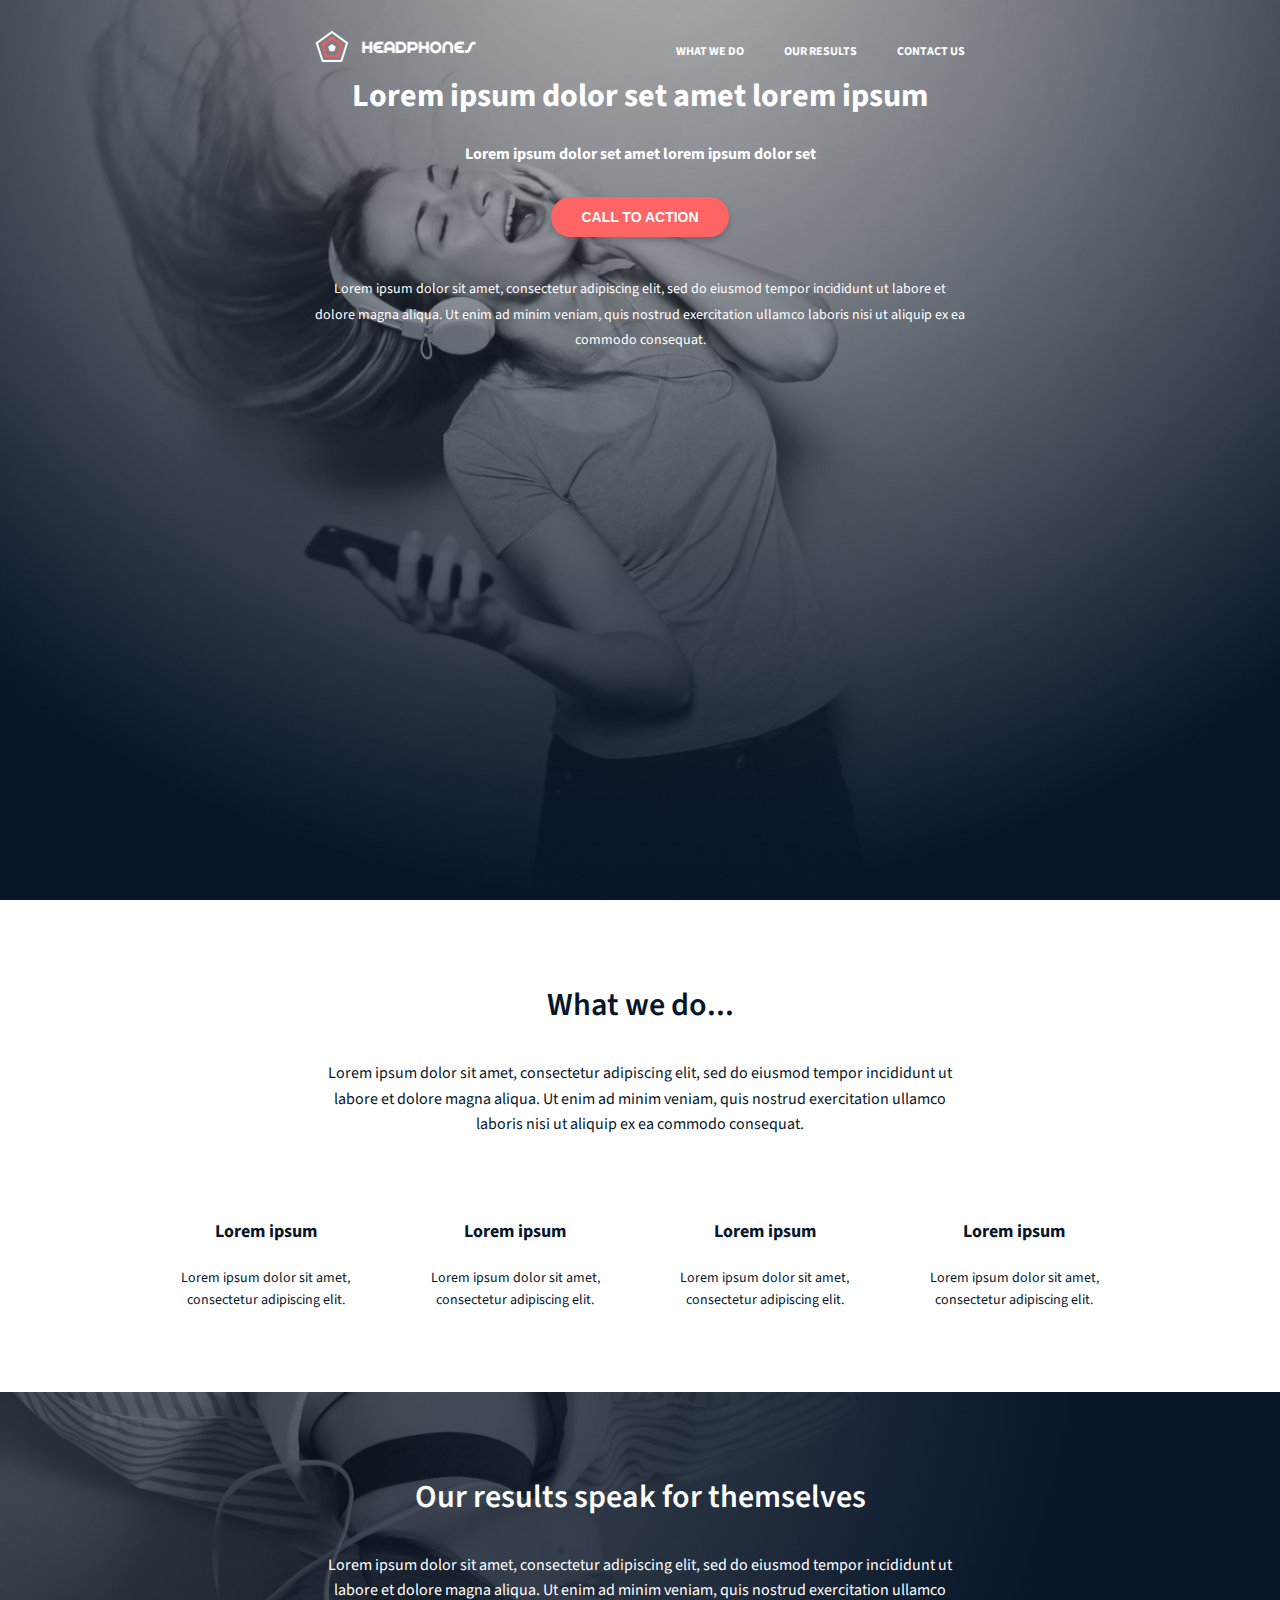
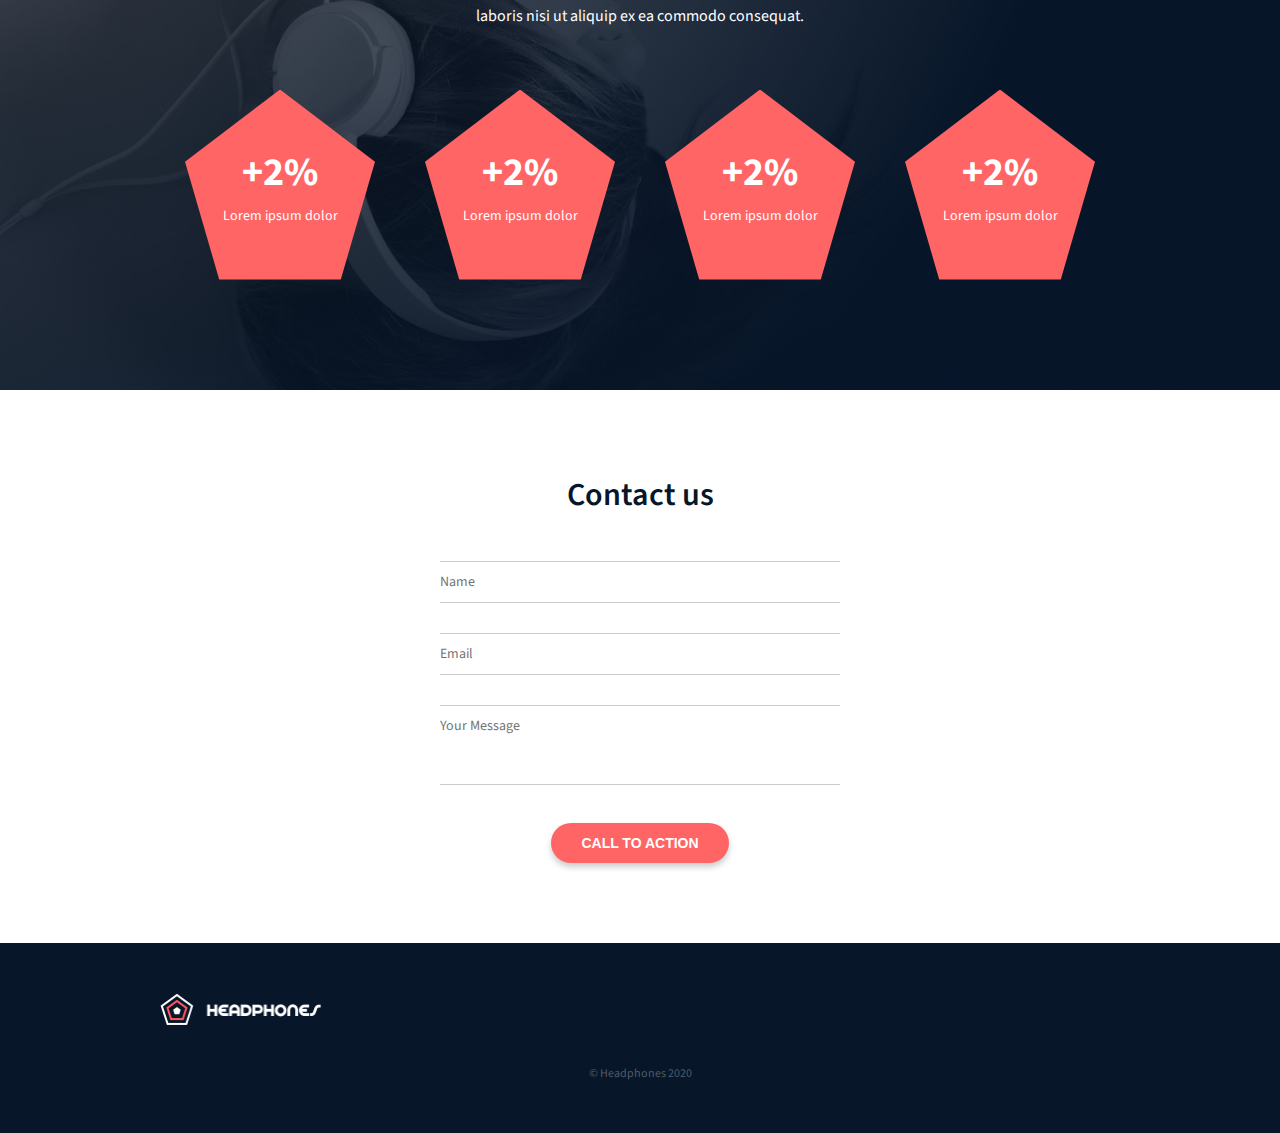
<file: headphones/8-index.html>
<!DOCTYPE html>
<html lang="en">
<head>
    <meta charset="UTF-8">
    <meta name="viewport" content="width=device-width, initial-scale=1.0">
    <title>Headphones</title>
    <link rel="stylesheet" href="8-styles.css">
    <link href="https://fonts.googleapis.com/css2?family=Source+Sans+Pro:wght@300;400;600;700&display=swap" rel="stylesheet">
</head>
<body>

    <header class="header">
        <div class="container">
            <div class="navbar">
                <div class="logo">
                    <img src="images/logo_headphones.png" alt="Headphones Logo" width="161" height="32">
                </div>

                <div class="menu-toggle" id="mobile-menu">
                    <span class="bar"></span>
                    <span class="bar"></span>
                    <span class="bar"></span>
                </div>

                <nav class="nav-menu">
                    <ul>
                        <li><a href="#what-we-do">What we do</a></li>
                        <li><a href="#results">Our results</a></li>
                        <li><a href="#contact">Contact us</a></li>
                    </ul>
                </nav>
            </div>

            <div class="hero-content">
                <h1>Lorem ipsum dolor set amet lorem ipsum</h1>
                <p>Lorem ipsum dolor set amet lorem ipsum dolor set</p>
                <button class="btn">CALL TO ACTION</button>
                <p class="hero-desc">
                    Lorem ipsum dolor sit amet, consectetur adipiscing elit, sed do eiusmod tempor incididunt ut labore et dolore magna aliqua. Ut enim ad minim veniam, quis nostrud exercitation ullamco laboris nisi ut aliquip ex ea commodo consequat.
                </p>
            </div>
        </div>
    </header>

    <section id="what-we-do" class="section-what">
        <div class="container">
            <div class="section-header">
                <h2>What we do...</h2>
                <p>Lorem ipsum dolor sit amet, consectetur adipiscing elit, sed do eiusmod tempor incididunt ut labore et dolore magna aliqua. Ut enim ad minim veniam, quis nostrud exercitation ullamco laboris nisi ut aliquip ex ea commodo consequat.</p>
            </div>

            <div class="features-grid">
                <div class="feature-item">
                    <div class="icon-wrapper">
                        <span class="holberton_school-icon-ic_sound"></span> 
                    </div>
                    <h3>Lorem ipsum</h3>
                    <p>Lorem ipsum dolor sit amet, consectetur adipiscing elit.</p>
                </div>

                <div class="feature-item">
                    <div class="icon-wrapper">
                        <span class="holberton_school-icon-ic_video"></span>
                    </div>
                    <h3>Lorem ipsum</h3>
                    <p>Lorem ipsum dolor sit amet, consectetur adipiscing elit.</p>
                </div>

                <div class="feature-item">
                    <div class="icon-wrapper">
                        <span class="holberton_school-icon-ic_music"></span>
                    </div>
                    <h3>Lorem ipsum</h3>
                    <p>Lorem ipsum dolor sit amet, consectetur adipiscing elit.</p>
                </div>

                <div class="feature-item">
                    <div class="icon-wrapper">
                        <span class="holberton_school-icon-ic_hearing"></span>
                    </div>
                    <h3>Lorem ipsum</h3>
                    <p>Lorem ipsum dolor sit amet, consectetur adipiscing elit.</p>
                </div>
            </div>
        </div>
    </section>

    <section id="results" class="section-results">
        <div class="container">
            <div class="section-header">
                <h2>Our results speak for themselves</h2>
                <p>Lorem ipsum dolor sit amet, consectetur adipiscing elit, sed do eiusmod tempor incididunt ut labore et dolore magna aliqua. Ut enim ad minim veniam, quis nostrud exercitation ullamco laboris nisi ut aliquip ex ea commodo consequat.</p>
            </div>

            <div class="results-grid">
                <div class="pentagon-wrapper">
                    <div class="pentagon">
                        <div class="pentagon-content">
                            <h3>+2%</h3>
                            <p>Lorem ipsum dolor</p>
                        </div>
                    </div>
                </div>
                <div class="pentagon-wrapper">
                    <div class="pentagon">
                        <div class="pentagon-content">
                            <h3>+2%</h3>
                            <p>Lorem ipsum dolor</p>
                        </div>
                    </div>
                </div>
                <div class="pentagon-wrapper">
                    <div class="pentagon">
                        <div class="pentagon-content">
                            <h3>+2%</h3>
                            <p>Lorem ipsum dolor</p>
                        </div>
                    </div>
                </div>
                <div class="pentagon-wrapper">
                    <div class="pentagon">
                        <div class="pentagon-content">
                            <h3>+2%</h3>
                            <p>Lorem ipsum dolor</p>
                        </div>
                    </div>
                </div>
            </div>
        </div>
    </section>

    <section id="contact" class="section-contact">
        <div class="container">
            <h2>Contact us</h2>
            <form action="#" method="post" class="contact-form">
                <div class="form-group">
                    <input type="text" name="name" placeholder="Name" required>
                </div>
                <div class="form-group">
                    <input type="email" name="email" placeholder="Email" required>
                </div>
                <div class="form-group">
                    <textarea name="message" placeholder="Your Message" required></textarea>
                </div>
                <button type="submit" class="btn">CALL TO ACTION</button>
            </form>
        </div>
    </section>

    <footer class="footer">
        <div class="container footer-content">
            <div class="footer-logo">
                <img src="images/logo_headphones.png" alt="Headphones Logo" width="161" height="32">
            </div>
            <div class="social-icons">
                <a href="#" class="holberton_school-icon-ic_facebook" aria-label="Facebook"></a>
                <a href="#" class="holberton_school-icon-ic_twitter" aria-label="Twitter"></a>
                <a href="#" class="holberton_school-icon-ic_instagram" aria-label="Instagram"></a>
            </div>
        </div>
        <div class="copyright">
            <p>© Headphones 2020</p>
        </div>
    </footer>

    <script src="8-script.js"></script>
</body>
</html>
</file>
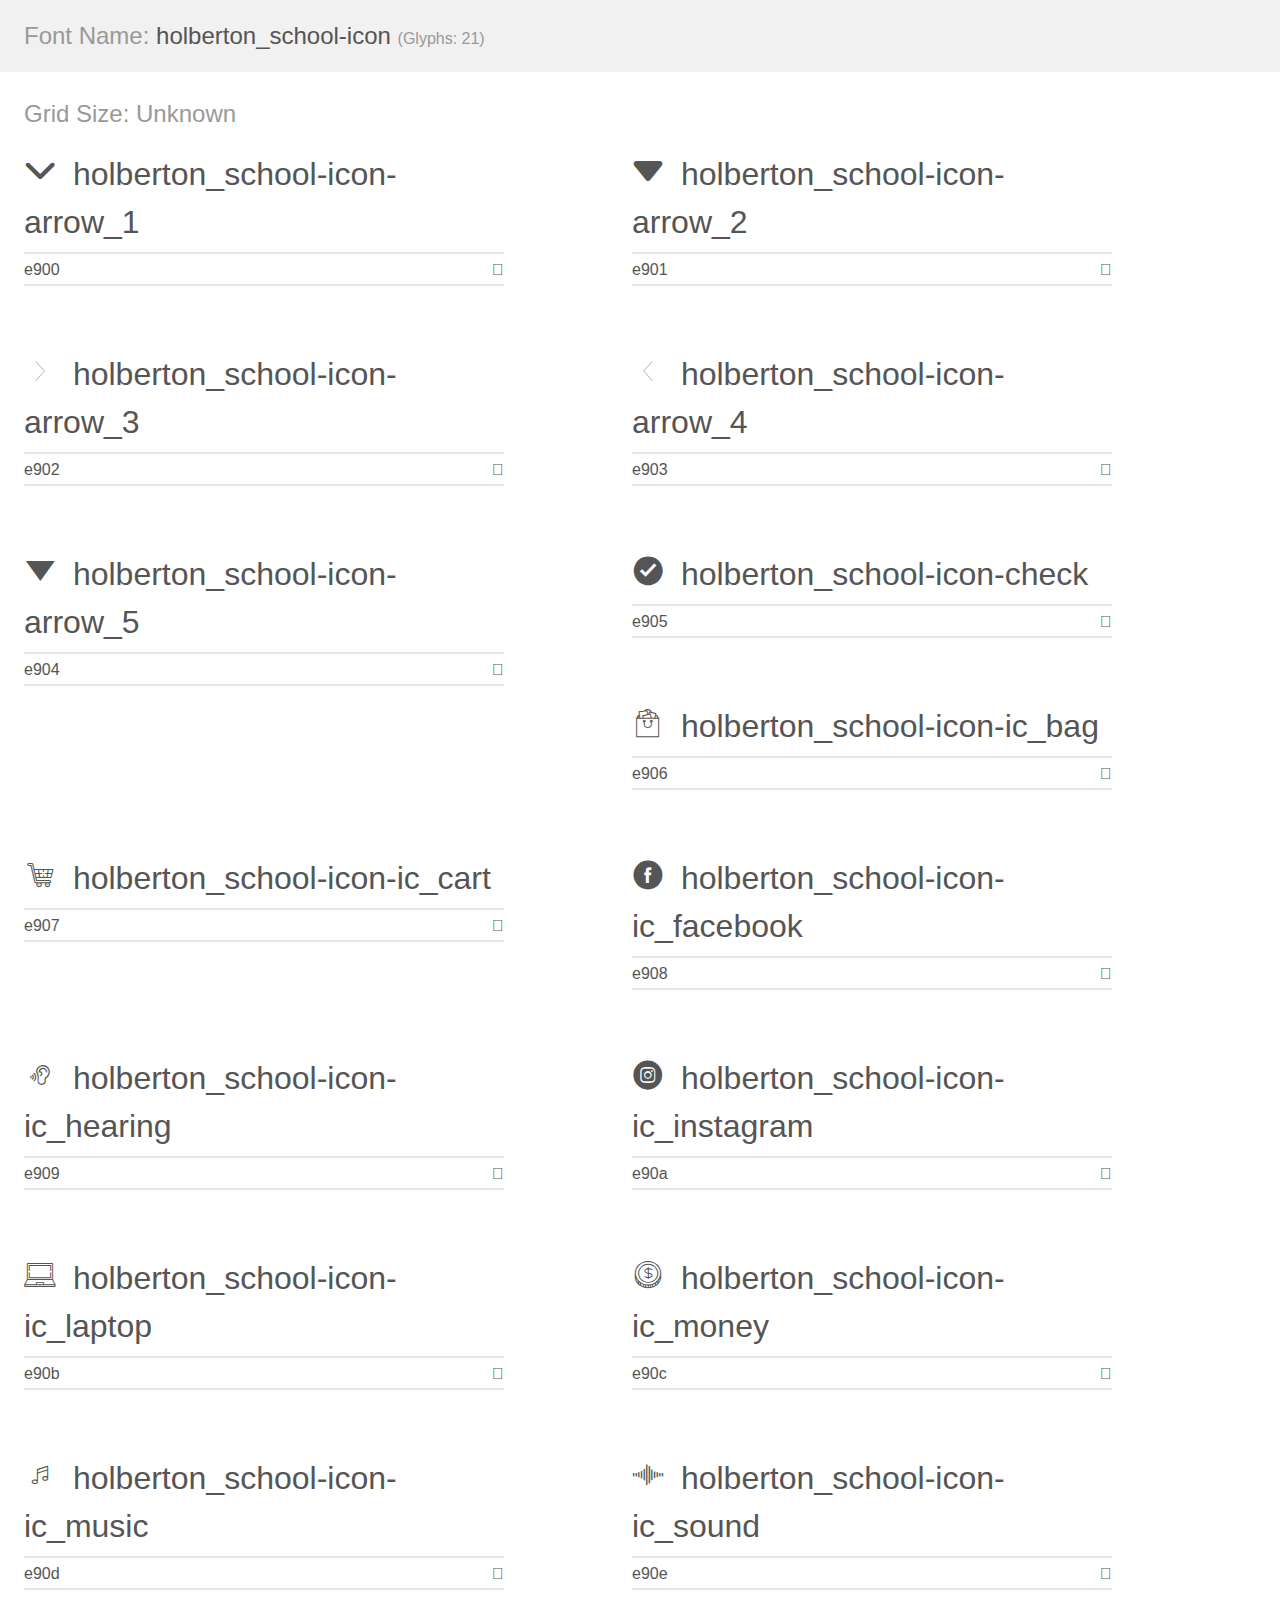
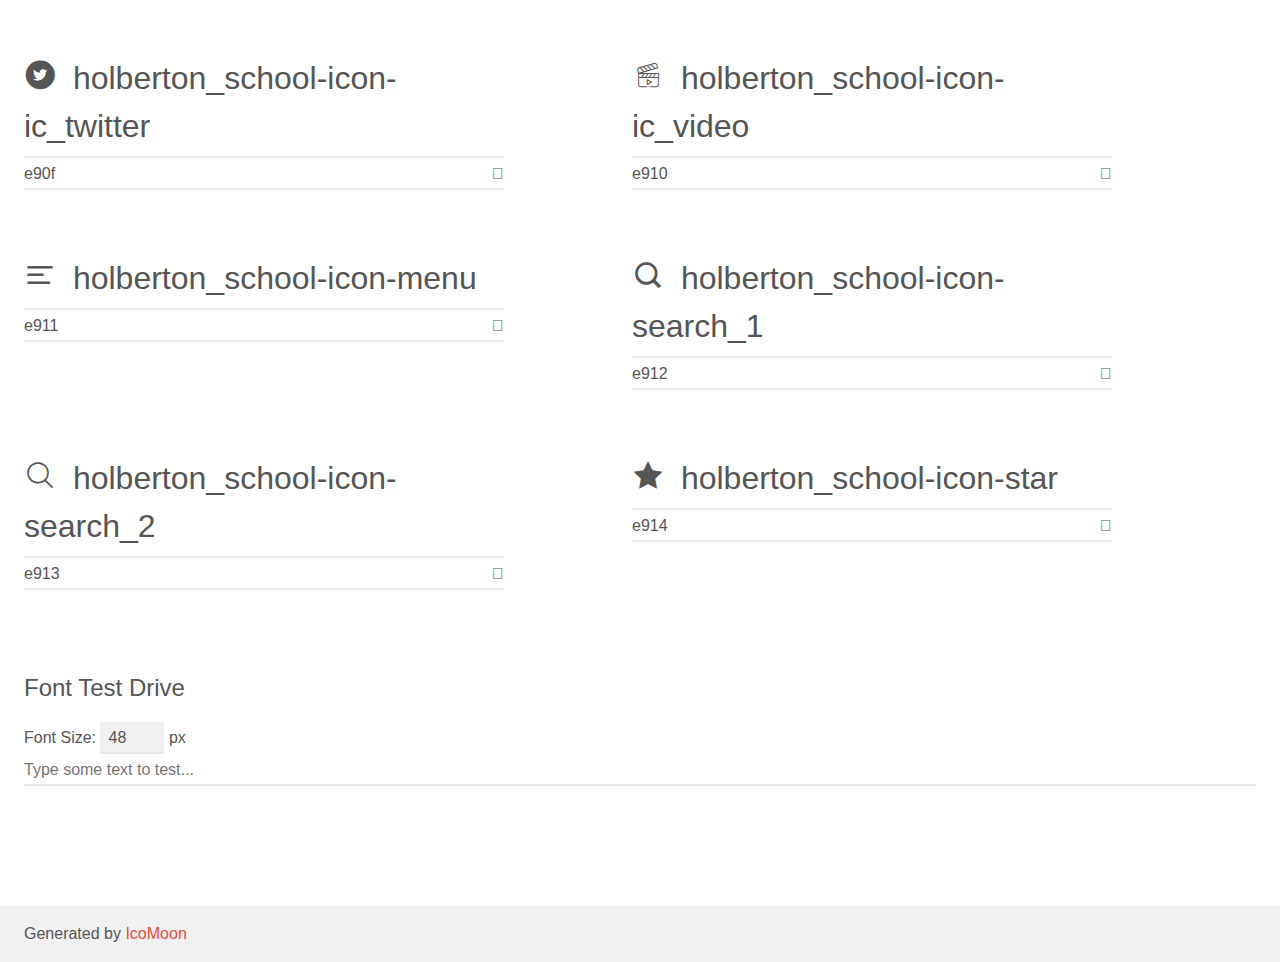
<file: headphones/holberton_school-icon/demo.html>
<!doctype html>
<html>
<head>
    <meta charset="utf-8">
    <title>IcoMoon Demo</title>
    <meta name="description" content="An Icon Font Generated By IcoMoon.io">
    <meta name="viewport" content="width=device-width, initial-scale=1">
    <link rel="stylesheet" href="demo-files/demo.css">
    <link rel="stylesheet" href="style.css"></head>
<body>
    <div class="bgc1 clearfix">
        <h1 class="mhmm mvm"><span class="fgc1">Font Name:</span> holberton_school-icon <small class="fgc1">(Glyphs:&nbsp;21)</small></h1>
    </div>
    <div class="clearfix mhl ptl">
        <h1 class="mvm mtn fgc1">Grid Size: Unknown</h1>
        <div class="glyph fs1">
            <div class="clearfix bshadow0 pbs">
                <span class="holberton_school-icon-arrow_1"></span>
                <span class="mls"> holberton_school-icon-arrow_1</span>
            </div>
            <fieldset class="fs0 size1of1 clearfix hidden-false">
                <input type="text" readonly value="e900" class="unit size1of2" />
                <input type="text" maxlength="1" readonly value="&#xe900;" class="unitRight size1of2 talign-right" />
            </fieldset>
            <div class="fs0 bshadow0 clearfix hidden-true">
                <span class="unit pvs fgc1">liga: </span>
                <input type="text" readonly value="" class="liga unitRight" />
            </div>
        </div>
        <div class="glyph fs1">
            <div class="clearfix bshadow0 pbs">
                <span class="holberton_school-icon-arrow_2"></span>
                <span class="mls"> holberton_school-icon-arrow_2</span>
            </div>
            <fieldset class="fs0 size1of1 clearfix hidden-false">
                <input type="text" readonly value="e901" class="unit size1of2" />
                <input type="text" maxlength="1" readonly value="&#xe901;" class="unitRight size1of2 talign-right" />
            </fieldset>
            <div class="fs0 bshadow0 clearfix hidden-true">
                <span class="unit pvs fgc1">liga: </span>
                <input type="text" readonly value="" class="liga unitRight" />
            </div>
        </div>
        <div class="glyph fs1">
            <div class="clearfix bshadow0 pbs">
                <span class="holberton_school-icon-arrow_3"></span>
                <span class="mls"> holberton_school-icon-arrow_3</span>
            </div>
            <fieldset class="fs0 size1of1 clearfix hidden-false">
                <input type="text" readonly value="e902" class="unit size1of2" />
                <input type="text" maxlength="1" readonly value="&#xe902;" class="unitRight size1of2 talign-right" />
            </fieldset>
            <div class="fs0 bshadow0 clearfix hidden-true">
                <span class="unit pvs fgc1">liga: </span>
                <input type="text" readonly value="" class="liga unitRight" />
            </div>
        </div>
        <div class="glyph fs1">
            <div class="clearfix bshadow0 pbs">
                <span class="holberton_school-icon-arrow_4"></span>
                <span class="mls"> holberton_school-icon-arrow_4</span>
            </div>
            <fieldset class="fs0 size1of1 clearfix hidden-false">
                <input type="text" readonly value="e903" class="unit size1of2" />
                <input type="text" maxlength="1" readonly value="&#xe903;" class="unitRight size1of2 talign-right" />
            </fieldset>
            <div class="fs0 bshadow0 clearfix hidden-true">
                <span class="unit pvs fgc1">liga: </span>
                <input type="text" readonly value="" class="liga unitRight" />
            </div>
        </div>
        <div class="glyph fs1">
            <div class="clearfix bshadow0 pbs">
                <span class="holberton_school-icon-arrow_5"></span>
                <span class="mls"> holberton_school-icon-arrow_5</span>
            </div>
            <fieldset class="fs0 size1of1 clearfix hidden-false">
                <input type="text" readonly value="e904" class="unit size1of2" />
                <input type="text" maxlength="1" readonly value="&#xe904;" class="unitRight size1of2 talign-right" />
            </fieldset>
            <div class="fs0 bshadow0 clearfix hidden-true">
                <span class="unit pvs fgc1">liga: </span>
                <input type="text" readonly value="" class="liga unitRight" />
            </div>
        </div>
        <div class="glyph fs1">
            <div class="clearfix bshadow0 pbs">
                <span class="holberton_school-icon-check"></span>
                <span class="mls"> holberton_school-icon-check</span>
            </div>
            <fieldset class="fs0 size1of1 clearfix hidden-false">
                <input type="text" readonly value="e905" class="unit size1of2" />
                <input type="text" maxlength="1" readonly value="&#xe905;" class="unitRight size1of2 talign-right" />
            </fieldset>
            <div class="fs0 bshadow0 clearfix hidden-true">
                <span class="unit pvs fgc1">liga: </span>
                <input type="text" readonly value="" class="liga unitRight" />
            </div>
        </div>
        <div class="glyph fs1">
            <div class="clearfix bshadow0 pbs">
                <span class="holberton_school-icon-ic_bag"></span>
                <span class="mls"> holberton_school-icon-ic_bag</span>
            </div>
            <fieldset class="fs0 size1of1 clearfix hidden-false">
                <input type="text" readonly value="e906" class="unit size1of2" />
                <input type="text" maxlength="1" readonly value="&#xe906;" class="unitRight size1of2 talign-right" />
            </fieldset>
            <div class="fs0 bshadow0 clearfix hidden-true">
                <span class="unit pvs fgc1">liga: </span>
                <input type="text" readonly value="" class="liga unitRight" />
            </div>
        </div>
        <div class="glyph fs1">
            <div class="clearfix bshadow0 pbs">
                <span class="holberton_school-icon-ic_cart"></span>
                <span class="mls"> holberton_school-icon-ic_cart</span>
            </div>
            <fieldset class="fs0 size1of1 clearfix hidden-false">
                <input type="text" readonly value="e907" class="unit size1of2" />
                <input type="text" maxlength="1" readonly value="&#xe907;" class="unitRight size1of2 talign-right" />
            </fieldset>
            <div class="fs0 bshadow0 clearfix hidden-true">
                <span class="unit pvs fgc1">liga: </span>
                <input type="text" readonly value="" class="liga unitRight" />
            </div>
        </div>
        <div class="glyph fs1">
            <div class="clearfix bshadow0 pbs">
                <span class="holberton_school-icon-ic_facebook"></span>
                <span class="mls"> holberton_school-icon-ic_facebook</span>
            </div>
            <fieldset class="fs0 size1of1 clearfix hidden-false">
                <input type="text" readonly value="e908" class="unit size1of2" />
                <input type="text" maxlength="1" readonly value="&#xe908;" class="unitRight size1of2 talign-right" />
            </fieldset>
            <div class="fs0 bshadow0 clearfix hidden-true">
                <span class="unit pvs fgc1">liga: </span>
                <input type="text" readonly value="" class="liga unitRight" />
            </div>
        </div>
        <div class="glyph fs1">
            <div class="clearfix bshadow0 pbs">
                <span class="holberton_school-icon-ic_hearing"></span>
                <span class="mls"> holberton_school-icon-ic_hearing</span>
            </div>
            <fieldset class="fs0 size1of1 clearfix hidden-false">
                <input type="text" readonly value="e909" class="unit size1of2" />
                <input type="text" maxlength="1" readonly value="&#xe909;" class="unitRight size1of2 talign-right" />
            </fieldset>
            <div class="fs0 bshadow0 clearfix hidden-true">
                <span class="unit pvs fgc1">liga: </span>
                <input type="text" readonly value="" class="liga unitRight" />
            </div>
        </div>
        <div class="glyph fs1">
            <div class="clearfix bshadow0 pbs">
                <span class="holberton_school-icon-ic_instagram"></span>
                <span class="mls"> holberton_school-icon-ic_instagram</span>
            </div>
            <fieldset class="fs0 size1of1 clearfix hidden-false">
                <input type="text" readonly value="e90a" class="unit size1of2" />
                <input type="text" maxlength="1" readonly value="&#xe90a;" class="unitRight size1of2 talign-right" />
            </fieldset>
            <div class="fs0 bshadow0 clearfix hidden-true">
                <span class="unit pvs fgc1">liga: </span>
                <input type="text" readonly value="" class="liga unitRight" />
            </div>
        </div>
        <div class="glyph fs1">
            <div class="clearfix bshadow0 pbs">
                <span class="holberton_school-icon-ic_laptop"></span>
                <span class="mls"> holberton_school-icon-ic_laptop</span>
            </div>
            <fieldset class="fs0 size1of1 clearfix hidden-false">
                <input type="text" readonly value="e90b" class="unit size1of2" />
                <input type="text" maxlength="1" readonly value="&#xe90b;" class="unitRight size1of2 talign-right" />
            </fieldset>
            <div class="fs0 bshadow0 clearfix hidden-true">
                <span class="unit pvs fgc1">liga: </span>
                <input type="text" readonly value="" class="liga unitRight" />
            </div>
        </div>
        <div class="glyph fs1">
            <div class="clearfix bshadow0 pbs">
                <span class="holberton_school-icon-ic_money"></span>
                <span class="mls"> holberton_school-icon-ic_money</span>
            </div>
            <fieldset class="fs0 size1of1 clearfix hidden-false">
                <input type="text" readonly value="e90c" class="unit size1of2" />
                <input type="text" maxlength="1" readonly value="&#xe90c;" class="unitRight size1of2 talign-right" />
            </fieldset>
            <div class="fs0 bshadow0 clearfix hidden-true">
                <span class="unit pvs fgc1">liga: </span>
                <input type="text" readonly value="" class="liga unitRight" />
            </div>
        </div>
        <div class="glyph fs1">
            <div class="clearfix bshadow0 pbs">
                <span class="holberton_school-icon-ic_music"></span>
                <span class="mls"> holberton_school-icon-ic_music</span>
            </div>
            <fieldset class="fs0 size1of1 clearfix hidden-false">
                <input type="text" readonly value="e90d" class="unit size1of2" />
                <input type="text" maxlength="1" readonly value="&#xe90d;" class="unitRight size1of2 talign-right" />
            </fieldset>
            <div class="fs0 bshadow0 clearfix hidden-true">
                <span class="unit pvs fgc1">liga: </span>
                <input type="text" readonly value="" class="liga unitRight" />
            </div>
        </div>
        <div class="glyph fs1">
            <div class="clearfix bshadow0 pbs">
                <span class="holberton_school-icon-ic_sound"></span>
                <span class="mls"> holberton_school-icon-ic_sound</span>
            </div>
            <fieldset class="fs0 size1of1 clearfix hidden-false">
                <input type="text" readonly value="e90e" class="unit size1of2" />
                <input type="text" maxlength="1" readonly value="&#xe90e;" class="unitRight size1of2 talign-right" />
            </fieldset>
            <div class="fs0 bshadow0 clearfix hidden-true">
                <span class="unit pvs fgc1">liga: </span>
                <input type="text" readonly value="" class="liga unitRight" />
            </div>
        </div>
        <div class="glyph fs1">
            <div class="clearfix bshadow0 pbs">
                <span class="holberton_school-icon-ic_twitter"></span>
                <span class="mls"> holberton_school-icon-ic_twitter</span>
            </div>
            <fieldset class="fs0 size1of1 clearfix hidden-false">
                <input type="text" readonly value="e90f" class="unit size1of2" />
                <input type="text" maxlength="1" readonly value="&#xe90f;" class="unitRight size1of2 talign-right" />
            </fieldset>
            <div class="fs0 bshadow0 clearfix hidden-true">
                <span class="unit pvs fgc1">liga: </span>
                <input type="text" readonly value="" class="liga unitRight" />
            </div>
        </div>
        <div class="glyph fs1">
            <div class="clearfix bshadow0 pbs">
                <span class="holberton_school-icon-ic_video"></span>
                <span class="mls"> holberton_school-icon-ic_video</span>
            </div>
            <fieldset class="fs0 size1of1 clearfix hidden-false">
                <input type="text" readonly value="e910" class="unit size1of2" />
                <input type="text" maxlength="1" readonly value="&#xe910;" class="unitRight size1of2 talign-right" />
            </fieldset>
            <div class="fs0 bshadow0 clearfix hidden-true">
                <span class="unit pvs fgc1">liga: </span>
                <input type="text" readonly value="" class="liga unitRight" />
            </div>
        </div>
        <div class="glyph fs1">
            <div class="clearfix bshadow0 pbs">
                <span class="holberton_school-icon-menu"></span>
                <span class="mls"> holberton_school-icon-menu</span>
            </div>
            <fieldset class="fs0 size1of1 clearfix hidden-false">
                <input type="text" readonly value="e911" class="unit size1of2" />
                <input type="text" maxlength="1" readonly value="&#xe911;" class="unitRight size1of2 talign-right" />
            </fieldset>
            <div class="fs0 bshadow0 clearfix hidden-true">
                <span class="unit pvs fgc1">liga: </span>
                <input type="text" readonly value="" class="liga unitRight" />
            </div>
        </div>
        <div class="glyph fs1">
            <div class="clearfix bshadow0 pbs">
                <span class="holberton_school-icon-search_1"></span>
                <span class="mls"> holberton_school-icon-search_1</span>
            </div>
            <fieldset class="fs0 size1of1 clearfix hidden-false">
                <input type="text" readonly value="e912" class="unit size1of2" />
                <input type="text" maxlength="1" readonly value="&#xe912;" class="unitRight size1of2 talign-right" />
            </fieldset>
            <div class="fs0 bshadow0 clearfix hidden-true">
                <span class="unit pvs fgc1">liga: </span>
                <input type="text" readonly value="" class="liga unitRight" />
            </div>
        </div>
        <div class="glyph fs1">
            <div class="clearfix bshadow0 pbs">
                <span class="holberton_school-icon-search_2"></span>
                <span class="mls"> holberton_school-icon-search_2</span>
            </div>
            <fieldset class="fs0 size1of1 clearfix hidden-false">
                <input type="text" readonly value="e913" class="unit size1of2" />
                <input type="text" maxlength="1" readonly value="&#xe913;" class="unitRight size1of2 talign-right" />
            </fieldset>
            <div class="fs0 bshadow0 clearfix hidden-true">
                <span class="unit pvs fgc1">liga: </span>
                <input type="text" readonly value="" class="liga unitRight" />
            </div>
        </div>
        <div class="glyph fs1">
            <div class="clearfix bshadow0 pbs">
                <span class="holberton_school-icon-star"></span>
                <span class="mls"> holberton_school-icon-star</span>
            </div>
            <fieldset class="fs0 size1of1 clearfix hidden-false">
                <input type="text" readonly value="e914" class="unit size1of2" />
                <input type="text" maxlength="1" readonly value="&#xe914;" class="unitRight size1of2 talign-right" />
            </fieldset>
            <div class="fs0 bshadow0 clearfix hidden-true">
                <span class="unit pvs fgc1">liga: </span>
                <input type="text" readonly value="" class="liga unitRight" />
            </div>
        </div>
    </div>

    <!--[if gt IE 8]><!-->
    <div class="mhl clearfix mbl">
        <h1>Font Test Drive</h1>
        <label>
            Font Size: <input id="fontSize" type="number" class="textbox0 mbm"
            min="8" value="48" />
            px
        </label>
        <input id="testText" type="text" class="phl size1of1 mvl"
        placeholder="Type some text to test..." value=""/>
        <div id="testDrive" class="holberton_school-icon-" style="font-family: holberton_school-icon">&nbsp;
        </div>
    </div>
    <!--<![endif]-->
    <div class="bgc1 clearfix">
        <p class="mhl">Generated by <a href="https://icomoon.io/app">IcoMoon</a></p>
    </div>

    <script src="demo-files/demo.js"></script>
</body>
</html>
</file>
<file: headphones/holberton_school-icon/demo-files/demo.css>
body {
  padding: 0;
  margin: 0;
  font-family: sans-serif;
  font-size: 1em;
  line-height: 1.5;
  color: #555;
  background: #fff;
}
h1 {
  font-size: 1.5em;
  font-weight: normal;
}
small {
  font-size: .66666667em;
}
a {
  color: #e74c3c;
  text-decoration: none;
}
a:hover, a:focus {
  box-shadow: 0 1px #e74c3c;
}
.bshadow0, input {
  box-shadow: inset 0 -2px #e7e7e7;
}
input:hover {
  box-shadow: inset 0 -2px #ccc;
}
input, fieldset {
  font-family: sans-serif;
  font-size: 1em;
  margin: 0;
  padding: 0;
  border: 0;
}
input {
  color: inherit;
  line-height: 1.5;
  height: 1.5em;
  padding: .25em 0;
}
input:focus {
  outline: none;
  box-shadow: inset 0 -2px #449fdb;
}
.glyph {
  font-size: 16px;
  width: 15em;
  padding-bottom: 1em;
  margin-right: 4em;
  margin-bottom: 1em;
  float: left;
  overflow: hidden;
}
.liga {
  width: 80%;
  width: calc(100% - 2.5em);
}
.talign-right {
  text-align: right;
}
.talign-center {
  text-align: center;
}
.bgc1 {
  background: #f1f1f1;
}
.fgc1 {
  color: #999;
}
.fgc0 {
  color: #000;
}
p {
  margin-top: 1em;
  margin-bottom: 1em;
}
.mvm {
  margin-top: .75em;
  margin-bottom: .75em;
}
.mtn {
  margin-top: 0;
}
.mtl, .mal {
  margin-top: 1.5em;
}
.mbl, .mal {
  margin-bottom: 1.5em;
}
.mal, .mhl {
  margin-left: 1.5em;
  margin-right: 1.5em;
}
.mhmm {
  margin-left: 1em;
  margin-right: 1em;
}
.mls {
  margin-left: .25em;
}
.ptl {
  padding-top: 1.5em;
}
.pbs, .pvs {
  padding-bottom: .25em;
}
.pvs, .pts {
  padding-top: .25em;
}
.unit {
  float: left;
}
.unitRight {
  float: right;
}
.size1of2 {
  width: 50%;
}
.size1of1 {
  width: 100%;
}
.clearfix:before, .clearfix:after {
  content: " ";
  display: table;
}
.clearfix:after {
  clear: both;
}
.hidden-true {
  display: none;
}
.textbox0 {
  width: 3em;
  background: #f1f1f1;
  padding: .25em .5em;
  line-height: 1.5;
  height: 1.5em;
}
#testDrive {
  display: block;
  padding-top: 24px;
  line-height: 1.5;
}
.fs0 {
  font-size: 16px;
}
.fs1 {
  font-size: 32px;
}
</file>
<file: headphones/holberton_school-icon/style.css>
@font-face {
  font-family: 'holberton_school-icon';
  src:  url('fonts/holberton_school-icon.eot?sq4eq4');
  src:  url('fonts/holberton_school-icon.eot?sq4eq4#iefix') format('embedded-opentype'),
    url('fonts/holberton_school-icon.ttf?sq4eq4') format('truetype'),
    url('fonts/holberton_school-icon.woff?sq4eq4') format('woff'),
    url('fonts/holberton_school-icon.svg?sq4eq4#holberton_school-icon') format('svg');
  font-weight: normal;
  font-style: normal;
  font-display: block;
}

[class^="holberton_school-icon-"], [class*=" holberton_school-icon-"] {
  /* use !important to prevent issues with browser extensions that change fonts */
  font-family: 'holberton_school-icon' !important;
  speak: none;
  font-style: normal;
  font-weight: normal;
  font-variant: normal;
  text-transform: none;
  line-height: 1;

  /* Better Font Rendering =========== */
  -webkit-font-smoothing: antialiased;
  -moz-osx-font-smoothing: grayscale;
}

.holberton_school-icon-arrow_1:before {
  content: "\e900";
}
.holberton_school-icon-arrow_2:before {
  content: "\e901";
}
.holberton_school-icon-arrow_3:before {
  content: "\e902";
}
.holberton_school-icon-arrow_4:before {
  content: "\e903";
}
.holberton_school-icon-arrow_5:before {
  content: "\e904";
}
.holberton_school-icon-check:before {
  content: "\e905";
}
.holberton_school-icon-ic_bag:before {
  content: "\e906";
}
.holberton_school-icon-ic_cart:before {
  content: "\e907";
}
.holberton_school-icon-ic_facebook:before {
  content: "\e908";
}
.holberton_school-icon-ic_hearing:before {
  content: "\e909";
}
.holberton_school-icon-ic_instagram:before {
  content: "\e90a";
}
.holberton_school-icon-ic_laptop:before {
  content: "\e90b";
}
.holberton_school-icon-ic_money:before {
  content: "\e90c";
}
.holberton_school-icon-ic_music:before {
  content: "\e90d";
}
.holberton_school-icon-ic_sound:before {
  content: "\e90e";
}
.holberton_school-icon-ic_twitter:before {
  content: "\e90f";
}
.holberton_school-icon-ic_video:before {
  content: "\e910";
}
.holberton_school-icon-menu:before {
  content: "\e911";
}
.holberton_school-icon-search_1:before {
  content: "\e912";
}
.holberton_school-icon-search_2:before {
  content: "\e913";
}
.holberton_school-icon-star:before {
  content: "\e914";
}
</file>
<file: headphones/8-styles.css>
/* --- Variables & Reset --- */
:root {
    --primary-color: #FF6565;
    --text-color: #071629;
    --bg-dark: #071629;
    --font-main: 'Source Sans Pro', sans-serif;
}

/* FONT DECLARATION: This makes the icons work */
@font-face {
    font-family: 'Holberton';
    src: url('fonts/holberton_school-icon.eot');
    src: url('fonts/holberton_school-icon.eot?#iefix') format('embedded-opentype'),
         url('fonts/holberton_school-icon.woff') format('woff'),
         url('fonts/holberton_school-icon.ttf') format('truetype'),
         url('fonts/holberton_school-icon.svg#holberton_school-icon') format('svg');
    font-weight: normal;
    font-style: normal;
}

[class^="holberton_school-icon-"], [class*=" holberton_school-icon-"] {
    font-family: 'Holberton' !important;
    font-style: normal;
    font-weight: normal;
    font-variant: normal;
    text-transform: none;
    line-height: 1;
    -webkit-font-smoothing: antialiased;
}

* {
    box-sizing: border-box;
    margin: 0;
    padding: 0;
}

body {
    font-family: var(--font-main);
    color: white; /* Default text color for dark backgrounds */
    line-height: 1.6;
}

.container {
    max-width: 1000px;
    margin: 0 auto;
    padding: 0 20px;
}

a { text-decoration: none; color: white; transition: 0.3s; }
ul { list-style: none; }

/* --- Buttons --- */
.btn {
    background-color: var(--primary-color);
    color: white;
    border: none;
    padding: 12px 30px;
    border-radius: 25px;
    font-weight: 700;
    font-size: 14px;
    cursor: pointer;
    box-shadow: 0 4px 6px rgba(0,0,0,0.2);
    transition: transform 0.2s, opacity 0.2s;
}

.btn:hover {
    opacity: 0.9;
    transform: scale(1.05);
}

/* --- Header & Hero --- */
.header {
    /* IMAGE ADDED: Hero Background 1 */
    background: url('images/headphones_hero_1.jpg') no-repeat center center;
    background-size: cover;
    height: 100vh;
    min-height: 600px;
    position: relative;
    display: flex;
    flex-direction: column;
}

.navbar {
    display: flex;
    justify-content: space-between;
    align-items: center;
    padding-top: 30px;
}

.nav-menu ul {
    display: flex;
    gap: 40px;
}

.nav-menu a {
    font-size: 12px;
    font-weight: 700;
    text-transform: uppercase;
}

.nav-menu a:hover { color: var(--primary-color); }

.menu-toggle {
    display: none;
    cursor: pointer;
}

.bar {
    display: block;
    width: 25px;
    height: 3px;
    margin: 5px auto;
    background-color: white;
    transition: all 0.3s ease-in-out;
}

.hero-content {
    flex: 1;
    display: flex;
    flex-direction: column;
    justify-content: center;
    align-items: center;
    text-align: center;
    max-width: 650px;
    margin: 0 auto;
}

.hero-content h1 {
    font-size: 32px;
    margin-bottom: 20px;
    font-weight: 700;
}

.hero-content p {
    font-weight: 700;
    margin-bottom: 30px;
}

.hero-content .hero-desc {
    font-weight: 400;
    margin-top: 40px;
    font-size: 14px;
    line-height: 1.8;
}

/* --- What We Do Section --- */
.section-what {
    padding: 80px 0;
    color: var(--text-color);
    text-align: center;
}

.section-header {
    max-width: 650px;
    margin: 0 auto 60px;
}

.section-header h2 {
    font-size: 32px;
    font-weight: 600;
    margin-bottom: 30px;
}

.features-grid {
    display: flex;
    justify-content: space-between;
    flex-wrap: wrap;
}

.feature-item {
    flex-basis: 22%;
    text-align: center;
    transition: transform 0.3s ease;
}

.feature-item:hover {
    transform: translateY(-10px);
}

.icon-wrapper span {
    font-size: 65px;
    color: var(--primary-color);
}

.feature-item h3 {
    margin: 20px 0;
    font-size: 18px;
    font-weight: 700;
}

.feature-item p {
    font-size: 14px;
    line-height: 1.6;
}

/* --- Our Results Section --- */
.section-results {
    /* IMAGE ADDED: Hero Background 2 */
    background: url('images/headphones_hero_2.jpg') no-repeat center center;
    background-size: cover;
    padding: 80px 0;
    text-align: center;
    color: white;
}

.results-grid {
    display: flex;
    justify-content: space-between;
    flex-wrap: wrap;
    margin-top: 60px;
}

.pentagon-wrapper {
    position: relative;
    width: 190px;
    height: 190px;
    margin: 0 auto 30px;
}

.pentagon {
    width: 100%;
    height: 100%;
    background-color: var(--primary-color);
    /* Task 6: Draw Pentagon */
    clip-path: polygon(50% 0%, 100% 38%, 82% 100%, 18% 100%, 0% 38%);
    display: flex;
    align-items: center;
    justify-content: center;
    transition: transform 0.4s ease;
}

.pentagon:hover {
    transform: scale(1.1);
}

.pentagon-content h3 {
    font-size: 40px;
    font-weight: 700;
}

.pentagon-content p {
    font-size: 14px;
}

/* --- Contact Section --- */
.section-contact {
    padding: 80px 0;
    text-align: center;
    color: var(--text-color);
}

.section-contact h2 {
    font-size: 32px;
    font-weight: 600;
    margin-bottom: 40px;
}

.contact-form {
    max-width: 400px;
    margin: 0 auto;
}

.form-group {
    margin-bottom: 30px;
    position: relative;
}

input, textarea {
    width: 100%;
    border: none;
    border-top: 1px solid #ccc; /* Design usually has distinct borders */
    border-bottom: 1px solid #ccc; 
    padding: 10px 0;
    font-size: 14px;
    outline: none;
    font-family: inherit;
    background: transparent;
}

textarea {
    resize: none;
    height: 80px;
}

input:focus, textarea:focus {
    border-color: var(--text-color);
}

/* --- Footer --- */
.footer {
    background-color: var(--bg-dark);
    padding: 50px 0;
    text-align: center;
}

.footer-content {
    display: flex;
    justify-content: space-between;
    align-items: center;
    margin-bottom: 30px;
}

.social-icons a {
    font-size: 30px;
    margin-left: 20px;
    color: white;
    text-decoration: none;
}

.copyright {
    font-size: 12px;
    color: rgba(255,255,255,0.3);
}

/* --- MOBILE RESPONSIVENESS (Task 8) --- */
@media (max-width: 768px) {
    .features-grid {
        justify-content: center;
    }
    .feature-item {
        flex-basis: 45%;
        margin-bottom: 40px;
    }
    .results-grid {
        justify-content: center;
    }
    .pentagon-wrapper {
        margin: 20px;
    }
}

@media (max-width: 480px) {
    .container {
        padding: 0 20px;
    }

    /* Mobile Menu Logic */
    .menu-toggle {
        display: block;
    }

    .nav-menu {
        position: absolute;
        top: 70px;
        left: -100%;
        background-color: var(--bg-dark);
        width: 100%;
        text-align: center;
        transition: 0.3s;
        padding: 20px 0;
        z-index: 100;
    }

    .nav-menu.active {
        left: 0;
    }

    .nav-menu ul {
        flex-direction: column;
        gap: 20px;
    }

    .feature-item {
        flex-basis: 100%;
    }

    .footer-content {
        flex-direction: column;
        gap: 20px;
    }
    
    /* Hamburger Animation to X */
    .menu-toggle.is-active .bar:nth-child(2) {
        opacity: 0;
    }
    .menu-toggle.is-active .bar:nth-child(1) {
        transform: translateY(8px) rotate(45deg);
    }
    .menu-toggle.is-active .bar:nth-child(3) {
        transform: translateY(-8px) rotate(-45deg);
    }
}
</file>
